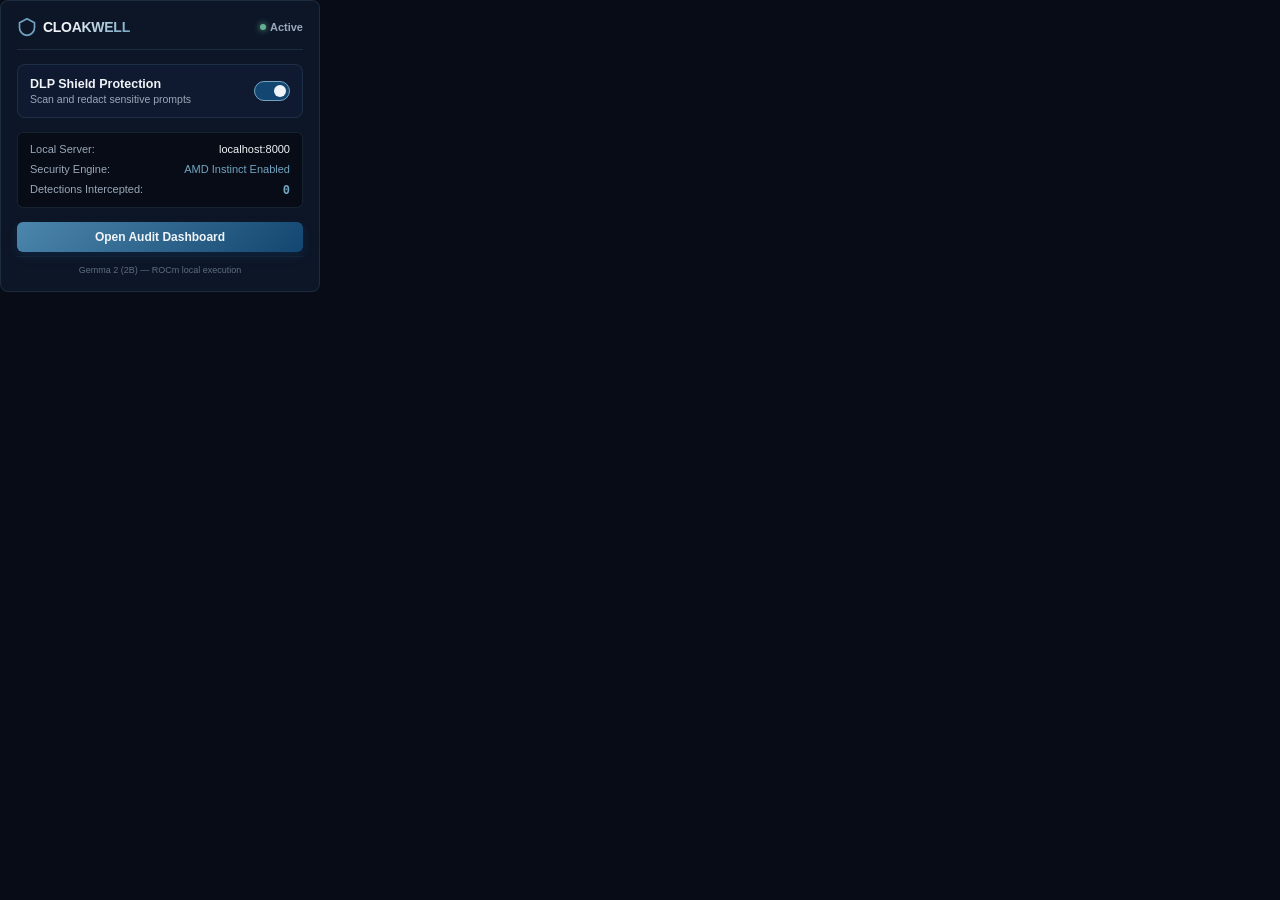
<file: extension/popup.html>
<!DOCTYPE html>
<html lang="en">
<head>
  <meta charset="UTF-8">
  <title>CLOAKWELL Safety Panel</title>
  <link rel="stylesheet" href="popup.css">
</head>
<body>
  <div class="popup-card">
    <header class="popup-header">
      <div class="logo-group">
        <svg class="logo-icon" viewBox="0 0 24 24" fill="none" xmlns="http://www.w3.org/2000/svg">
          <path d="M12 2L3 7V13C3 17.6 6.8 21.7 12 22C17.2 21.7 21 17.6 21 13V7L12 2Z" stroke="currentColor" stroke-width="2" stroke-linejoin="round"/>
        </svg>
        <span class="logo-name">CLOAKWELL</span>
      </div>
      <div class="status-indicator">
        <span id="indicator-dot" class="dot dot-active"></span>
        <span id="indicator-text">Active</span>
      </div>
    </header>

    <main class="popup-body">
      <!-- Toggle Row -->
      <div class="toggle-container">
        <div class="toggle-info">
          <span class="toggle-title">DLP Shield Protection</span>
          <span class="toggle-desc">Scan and redact sensitive prompts</span>
        </div>
        <label class="switch">
          <input type="checkbox" id="protection-toggle" checked>
          <span class="slider round"></span>
        </label>
      </div>

      <!-- Stats List -->
      <div class="stats-box">
        <div class="stat-row">
          <span class="stat-label">Local Server:</span>
          <span class="stat-value">localhost:8000</span>
        </div>
        <div class="stat-row">
          <span class="stat-label">Security Engine:</span>
          <span class="stat-value text-clean">AMD Instinct Enabled</span>
        </div>
        <div class="stat-row">
          <span class="stat-label">Detections Intercepted:</span>
          <span class="stat-value highlight-num" id="stats-blocked-count">0</span>
        </div>
      </div>

      <button id="open-dashboard-btn" class="dashboard-btn">Open Audit Dashboard</button>
    </main>

    <footer class="popup-footer">
      <span>Gemma 2 (2B) — ROCm local execution</span>
    </footer>
  </div>
  <script src="popup.js"></script>
</body>
</html>
</file>
<file: extension/popup.css>
/* CLOAKWELL Popup UI Stylesheet */

:root {
  --bg-primary: #070c16;      /* Deep Prussian Navy */
  --bg-secondary: #0d1627;    /* Slate Navy */
  --bg-card: #0f1a30;
  --border-color: rgba(114, 164, 194, 0.15);
  
  --color-clean: #72a4c2;        /* Light blue */
  --color-mild: #4c86ac;         /* Medium blue */
  --color-sensitive: #134670;    /* Dark navy */
  
  --text-primary: #f0f4f8;
  --text-secondary: #9aa8b9;
  --text-muted: #5e6d82;
  
  --font-ui: -apple-system, BlinkMacSystemFont, "Segoe UI", Roboto, Helvetica, Arial, sans-serif;
}

body {
  margin: 0;
  padding: 0;
  font-family: var(--font-ui);
  background-color: var(--bg-primary);
  color: var(--text-primary);
  width: 320px;
  overflow: hidden;
}

.popup-card {
  border: 1px solid var(--border-color);
  border-radius: 8px;
  padding: 16px;
  background-color: var(--bg-secondary);
}

/* Header style */
.popup-header {
  display: flex;
  justify-content: space-between;
  align-items: center;
  border-bottom: 1px solid var(--border-color);
  padding-bottom: 12px;
  margin-bottom: 14px;
}

.logo-group {
  display: flex;
  align-items: center;
  gap: 6px;
  color: var(--color-clean);
}

.logo-icon {
  width: 20px;
  height: 20px;
}

.logo-name {
  font-size: 14px;
  font-weight: 700;
  letter-spacing: -0.02em;
  background: linear-gradient(135deg, var(--text-primary) 30%, var(--color-clean) 100%);
  -webkit-background-clip: text;
  -webkit-text-fill-color: transparent;
}

.status-indicator {
  display: flex;
  align-items: center;
  gap: 4px;
  font-size: 11px;
  font-weight: 600;
  color: var(--text-secondary);
}

.dot {
  width: 6px;
  height: 6px;
  border-radius: 50%;
}

.dot-active {
  background-color: #63b392;
  box-shadow: 0 0 6px #63b392;
}

.dot-inactive {
  background-color: var(--text-muted);
  box-shadow: none;
}

/* Toggle Switch Row */
.toggle-container {
  display: flex;
  justify-content: space-between;
  align-items: center;
  background-color: var(--bg-card);
  border: 1px solid var(--border-color);
  border-radius: 8px;
  padding: 12px;
  margin-bottom: 14px;
}

.toggle-info {
  display: flex;
  flex-direction: column;
  gap: 2px;
}

.toggle-title {
  font-size: 12.5px;
  font-weight: 600;
}

.toggle-desc {
  font-size: 10.5px;
  color: var(--text-secondary);
}

/* Switch element structure */
.switch {
  position: relative;
  display: inline-block;
  width: 36px;
  height: 20px;
}

.switch input {
  opacity: 0;
  width: 0;
  height: 0;
}

.slider {
  position: absolute;
  cursor: pointer;
  top: 0;
  left: 0;
  right: 0;
  bottom: 0;
  background-color: var(--bg-primary);
  border: 1px solid var(--border-color);
  transition: .3s;
}

.slider:before {
  position: absolute;
  content: "";
  height: 12px;
  width: 12px;
  left: 3px;
  bottom: 3px;
  background-color: var(--text-secondary);
  transition: .3s;
}

input:checked + .slider {
  background-color: var(--color-sensitive);
  border-color: var(--color-clean);
}

input:checked + .slider:before {
  transform: translateX(16px);
  background-color: var(--text-primary);
}

.slider.round {
  border-radius: 20px;
}

.slider.round:before {
  border-radius: 50%;
}

/* Stats Box */
.stats-box {
  background-color: var(--bg-primary);
  border: 1px solid var(--border-color);
  border-radius: 6px;
  padding: 10px 12px;
  display: flex;
  flex-direction: column;
  gap: 8px;
  margin-bottom: 14px;
}

.stat-row {
  display: flex;
  justify-content: space-between;
  font-size: 11px;
}

.stat-label {
  color: var(--text-secondary);
}

.stat-value {
  font-weight: 500;
}

.text-clean {
  color: var(--color-clean);
}

.highlight-num {
  font-family: monospace;
  font-size: 12px;
  font-weight: 700;
  color: var(--color-clean);
}

/* Button */
.dashboard-btn {
  width: 100%;
  padding: 8px 12px;
  border-radius: 6px;
  background: linear-gradient(135deg, var(--color-mild) 0%, var(--color-sensitive) 100%);
  color: var(--text-primary);
  font-size: 12px;
  font-weight: 600;
  border: none;
  cursor: pointer;
  box-shadow: 0 4px 10px rgba(19, 70, 112, 0.3);
  transition: all 0.2s;
}

.dashboard-btn:hover {
  filter: brightness(1.1);
  transform: translateY(-1px);
  box-shadow: 0 6px 15px rgba(19, 70, 112, 0.4);
}

.dashboard-btn:active {
  transform: translateY(0);
}

/* Footer */
.popup-footer {
  text-align: center;
  font-size: 9px;
  color: var(--text-muted);
  border-top: 1px solid rgba(255, 255, 255, 0.03);
  padding-top: 8px;
  margin-top: 4px;
}
</file>
